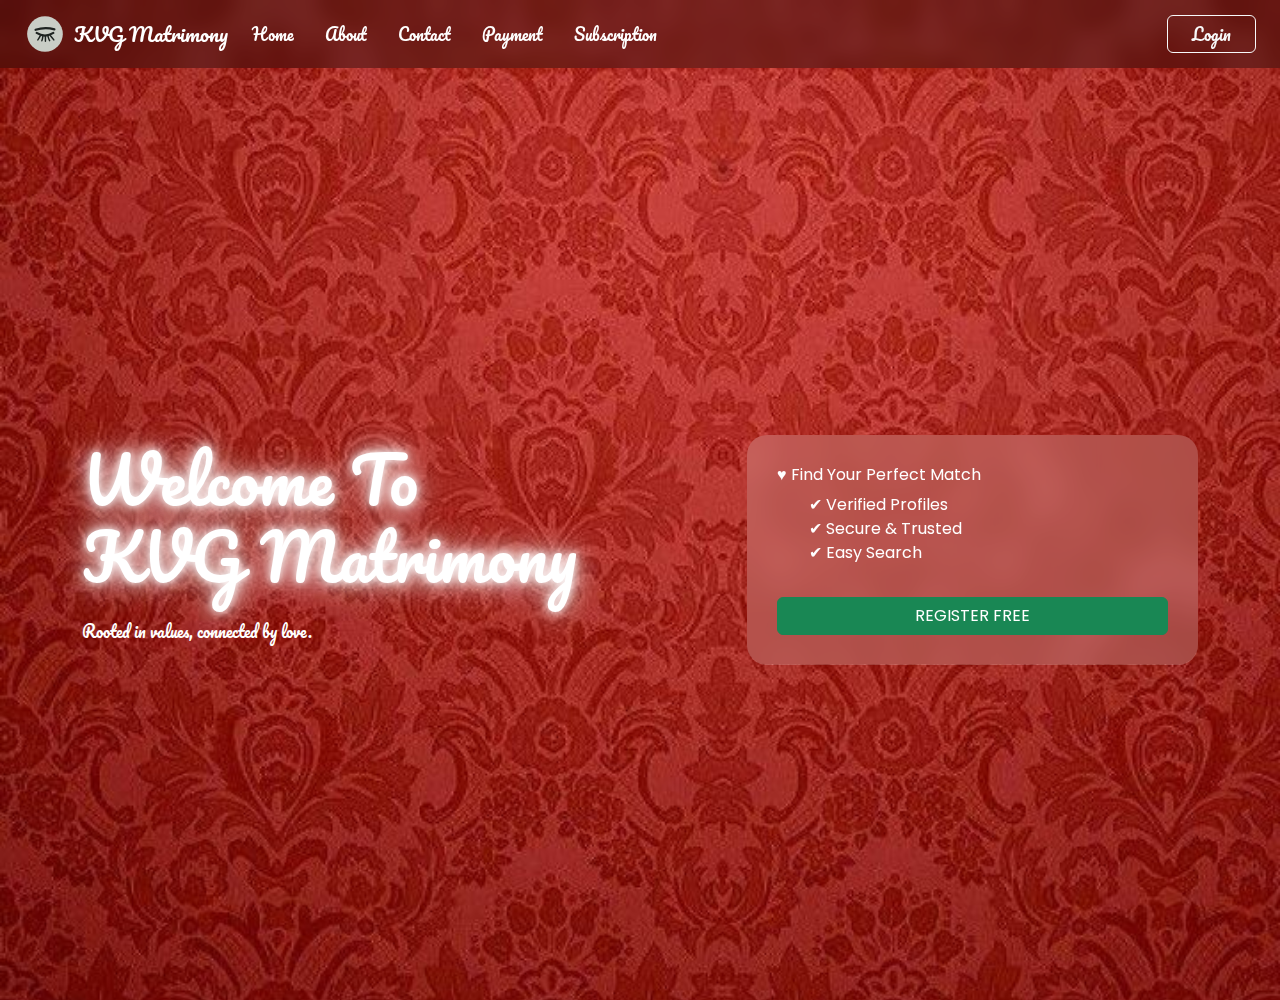
<file: index.html>
<!DOCTYPE html>
<html lang="en">
<head>
  <meta charset="UTF-8">
  <title>KVG Matrimony</title>
  <meta name="viewport" content="width=device-width, initial-scale=1">

  <!-- Bootstrap -->
  <link href="https://cdn.jsdelivr.net/npm/bootstrap@5.3.2/dist/css/bootstrap.min.css" rel="stylesheet">
  <link rel="stylesheet" href="https://cdn.jsdelivr.net/npm/bootstrap-icons@1.11.3/font/bootstrap-icons.css">

  <!-- Fonts -->
  <link href="https://fonts.googleapis.com/css2?family=Pacifico&family=Poppins:wght@300;400;500;600&display=swap" rel="stylesheet">

  <link rel="stylesheet" href="style.css">
</head>
<body>

<!-- NAVBAR -->
<nav class="navbar navbar-expand-lg fixed-top main-navbar">
  <div class="container-fluid px-4">

    <a class="navbar-brand d-flex align-items-center" href="index.html">
      <div class="logo-icon me-2">
       <svg viewBox="0 0 200 200" xmlns="http://www.w3.org/2000/svg">

          <!-- Background -->
          <circle cx="100" cy="100" r="85" fill="#c9cdc6"/>

          <!-- Eye Group -->
          <g transform-origin="100px 100px">

            <!-- Upper eyelid -->
            <path
              d="M55 80 Q100 65 145 78"
              stroke="#1e2321"
              stroke-width="10"
              fill="none"
              stroke-linecap="round">
              <animateTransform
                attributeName="transform"
                type="translate"
                values="0 0;0 0;0 18;0 0;0 0"
                keyTimes="0;0.75;0.8;0.85;1"
                dur="3s"
                repeatCount="indefinite"/>
            </path>

            <!-- Lower eyelid -->
            <path
              d="M60 95 Q100 120 140 95"
              stroke="#1e2321"
              stroke-width="10"
              fill="none"
              stroke-linecap="round"/>

            <!-- Eyelashes -->
            <g>
              <path d="M78 108 Q72 120 66 128" stroke="#1e2321" stroke-width="7" fill="none" stroke-linecap="round"/>
              <path d="M90 110 Q88 125 85 132" stroke="#1e2321" stroke-width="7" fill="none" stroke-linecap="round"/>
              <path d="M102 112 Q102 128 102 135" stroke="#1e2321" stroke-width="7" fill="none" stroke-linecap="round"/>
              <path d="M114 110 Q118 125 122 132" stroke="#1e2321" stroke-width="7" fill="none" stroke-linecap="round"/>
              <path d="M126 108 Q136 120 142 128" stroke="#1e2321" stroke-width="7" fill="none" stroke-linecap="round"/>

              <animate
                attributeName="opacity"
                values="1;1;0;1;1"
                keyTimes="0;0.75;0.8;0.85;1"
                dur="3s"
                repeatCount="indefinite"/>
            </g>

          </g>
        </svg>
      </div>
      KVG Matrimony
    </a>

    <button class="navbar-toggler bg-light" type="button"
      data-bs-toggle="collapse" data-bs-target="#navMenu"
      aria-controls="navMenu" aria-expanded="false" aria-label="Toggle navigation">
      <span class="navbar-toggler-icon"></span>
    </button>

    <div class="collapse navbar-collapse" id="navMenu">
      <ul class="navbar-nav align-items-lg-center w-100">
        <li class="nav-item"><a class="nav-link brand-font active" href="index.html">Home</a></li>
        <li class="nav-item"><a class="nav-link brand-font" href="register.html">About</a></li>
        <li class="nav-item"><a class="nav-link brand-font" href="#">Contact</a></li>
        <li class="nav-item"><a class="nav-link brand-font" href="#">Payment</a></li>
        <li class="nav-item"><a class="nav-link brand-font" href="#">Subscription</a></li>

        <li class="nav-item ms-auto">
          <a class="btn btn-outline-light px-4 brand-font" href="login.html">Login</a>
        </li>
      </ul>
    </div>

  </div>
</nav> 

<!-- BACKGROUND VIDEO -->
<!-- <video class="bg-video" autoplay muted loop playsinline>
  <source src="bg-video.mp4" type="video/mp4">
</video>
<div class="video-overlay"></div> -->

<!-- HOME -->
<section class="page-section">
  <div class="container">
    <div class="row min-vh-100 align-items-center">

      <div class="col-lg-6 text-white">
        <h1 class="hero-title glow-text nav-link">Welcome To<br>KVG Matrimony</h1>
        <p class="hero-sub brand-font pt-3 nav-link">Rooted in values, connected by love.</p>
      </div>

      <div class="col-lg-5 offset-lg-1">
        <div class="glass-card">
          <h4 class="nav-link">♥ Find Your Perfect Match</h4>
          <ul class="feature-list">
            <li class="nav-link">✔ Verified Profiles</li>
            <li class="nav-link">✔ Secure & Trusted</li>
            <li class="nav-link">✔ Easy Search</li>
          </ul>

          <a href="register.html" class="btn btn-success w-100 mt-3">
            REGISTER FREE
          </a>
        </div>
      </div>

    </div>
  </div>
</section>

<script src="https://cdn.jsdelivr.net/npm/bootstrap@5.3.2/dist/js/bootstrap.bundle.min.js"></script>
</body>
</html>
</file>
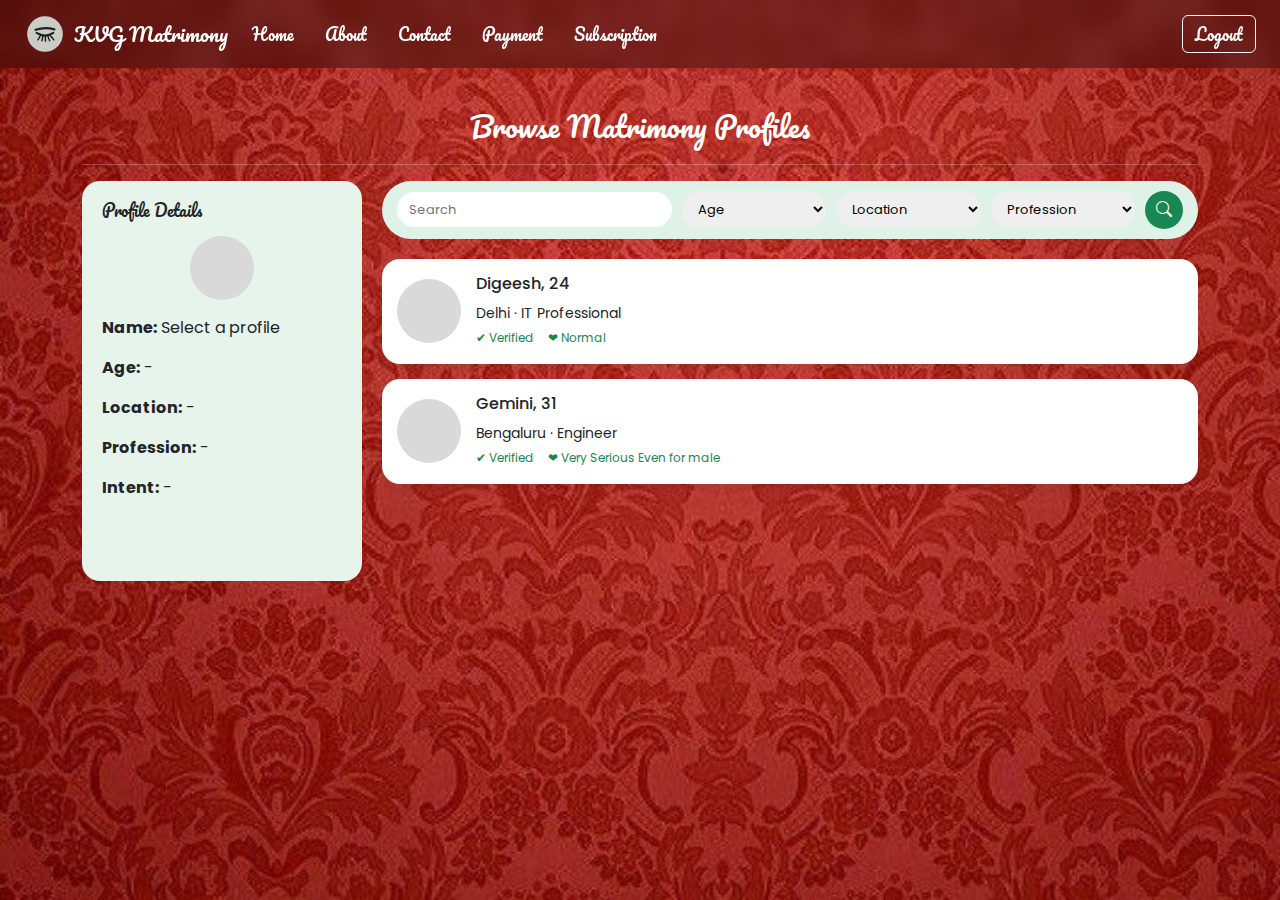
<file: dashboard.html>
<!DOCTYPE html>
<html lang="en">
<head>
  <meta charset="UTF-8">
  <title>KVG Matrimony | Dashboard</title>
  <meta name="viewport" content="width=device-width, initial-scale=1">

  <!-- Bootstrap CSS -->
  <link href="https://cdn.jsdelivr.net/npm/bootstrap@5.3.2/dist/css/bootstrap.min.css" rel="stylesheet">
  <link rel="stylesheet" href="https://cdn.jsdelivr.net/npm/bootstrap-icons@1.11.3/font/bootstrap-icons.css">

  <!-- Fonts -->
  <link href="https://fonts.googleapis.com/css2?family=Pacifico&family=Poppins:wght@300;400;500;600&display=swap" rel="stylesheet">

  <!-- Common CSS -->
  <link rel="stylesheet" href="style.css">

  <style>
    .dashboard-title {
      font-family: 'Pacifico', cursive;
      font-size: 28px;
      margin: 110px 0 20px;
      color: #fff;
    }

    .dashboard-wrap {
      display: grid;
      grid-template-columns: 280px 1fr;
      gap: 20px;
    }

    .sidebar {
      background: #e6f4ec;
      border-radius: 18px;
      padding: 20px;
      min-height: 400px;
    }

    .search-bar {
      background: #dff2e8;
      border-radius: 30px;
      padding: 10px 15px;
      display: grid;
      grid-template-columns: 1.5fr 1fr 1fr 1fr auto;
      gap: 10px;
      align-items: center;
      margin-bottom: 20px;
    }

    .search-bar input,
    .search-bar select {
      border: none;
      border-radius: 20px;
      padding: 8px 12px;
      font-size: 13px;
      outline: none;
    }

    .search-btn {
      background: #198754;
      color: #fff;
      border-radius: 50%;
      width: 38px;
      height: 38px;
      border: none;
    }

    .profile-card {
      background: #fff;
      border-radius: 18px;
      padding: 15px;
      display: flex;
      align-items: center;
      gap: 15px;
      margin-bottom: 15px;
      box-shadow: 0 6px 18px rgba(0,0,0,0.06);
      cursor: pointer;
      transition: 0.2s;
    }

    .profile-card:hover {
      border: 1px solid #198754;
      transform: scale(1.01);
    }

    .profile-img {
      width: 64px;
      height: 64px;
      border-radius: 50%;
      background: #d9d9d9;
      flex-shrink: 0;
    }

    .badge-green {
      color: #198754;
      font-size: 12px;
      margin-right: 10px;
    }

    /* 🔥 RESPONSIVE FIXES 🔥 */
    @media (max-width: 992px) {
      .dashboard-wrap {
        grid-template-columns: 1fr;
      }

      .sidebar {
        order: 2;
      }
    }

    @media (max-width: 768px) {
      .dashboard-title {
        font-size: 22px;
        margin-top: 90px;
      }

      .search-bar {
        grid-template-columns: 1fr;
      }

      .search-btn {
        width: 100%;
        border-radius: 20px;
      }
    }
  </style>
</head>

<body>

<!-- NAVBAR -->
<nav class="navbar navbar-expand-lg fixed-top main-navbar">
  <div class="container-fluid px-4">

    <a class="navbar-brand d-flex align-items-center" href="index.html">
      <div class="logo-icon me-2">
       <svg viewBox="0 0 200 200" xmlns="http://www.w3.org/2000/svg">

          <!-- Background -->
          <circle cx="100" cy="100" r="85" fill="#c9cdc6"/>

          <!-- Eye Group -->
          <g transform-origin="100px 100px">

            <!-- Upper eyelid -->
            <path
              d="M55 80 Q100 65 145 78"
              stroke="#1e2321"
              stroke-width="10"
              fill="none"
              stroke-linecap="round">
              <animateTransform
                attributeName="transform"
                type="translate"
                values="0 0;0 0;0 18;0 0;0 0"
                keyTimes="0;0.75;0.8;0.85;1"
                dur="3s"
                repeatCount="indefinite"/>
            </path>

            <!-- Lower eyelid -->
            <path
              d="M60 95 Q100 120 140 95"
              stroke="#1e2321"
              stroke-width="10"
              fill="none"
              stroke-linecap="round"/>

            <!-- Eyelashes -->
            <g>
              <path d="M78 108 Q72 120 66 128" stroke="#1e2321" stroke-width="7" fill="none" stroke-linecap="round"/>
              <path d="M90 110 Q88 125 85 132" stroke="#1e2321" stroke-width="7" fill="none" stroke-linecap="round"/>
              <path d="M102 112 Q102 128 102 135" stroke="#1e2321" stroke-width="7" fill="none" stroke-linecap="round"/>
              <path d="M114 110 Q118 125 122 132" stroke="#1e2321" stroke-width="7" fill="none" stroke-linecap="round"/>
              <path d="M126 108 Q136 120 142 128" stroke="#1e2321" stroke-width="7" fill="none" stroke-linecap="round"/>

              <animate
                attributeName="opacity"
                values="1;1;0;1;1"
                keyTimes="0;0.75;0.8;0.85;1"
                dur="3s"
                repeatCount="indefinite"/>
            </g>

          </g>
        </svg>
      </div>
      KVG Matrimony
    </a>

    <button class="navbar-toggler bg-light" type="button"
      data-bs-toggle="collapse" data-bs-target="#navMenu"
      aria-controls="navMenu" aria-expanded="false" aria-label="Toggle navigation">
      <span class="navbar-toggler-icon"></span>
    </button>

    <div class="collapse navbar-collapse" id="navMenu">
      <ul class="navbar-nav align-items-lg-center w-100">
        <li class="nav-item"><a class="nav-link brand-font active" href="index.html">Home</a></li>
        <li class="nav-item"><a class="nav-link brand-font" href="#">About</a></li>
        <li class="nav-item"><a class="nav-link brand-font" href="#">Contact</a></li>
        <li class="nav-item"><a class="nav-link brand-font" href="#">Payment</a></li>
        <li class="nav-item"><a class="nav-link brand-font" href="#">Subscription</a></li>
        <li class="nav-item ms-auto">
          <a class="btn btn-outline-light brand-font" href="#">Logout</a>
        </li>
      </ul>
    </div>
  </div>
</nav>

<div class="container">
  <h2 class="dashboard-title text-center">Browse Matrimony Profiles</h2>
  <hr class="text-white">

  <div class="dashboard-wrap">

    <!-- LEFT SIDEBAR -->
    <div class="sidebar">
      <h6 class="brand-font mb-3">Profile Details</h6>

      <div class="text-center mb-3">
        <div class="profile-img mx-auto"></div>
      </div>

      <p><b>Name:</b> <span id="d-name">Select a profile</span></p>
      <p><b>Age:</b> <span id="d-age">-</span></p>
      <p><b>Location:</b> <span id="d-location">-</span></p>
      <p><b>Profession:</b> <span id="d-job">-</span></p>
      <p><b>Intent:</b> <span id="d-intent">-</span></p>
    </div>

    <!-- RIGHT -->
    <div>

      <div class="search-bar">
        <input placeholder="Search">
        <select><option>Age</option></select>
        <select><option>Location</option></select>
        <select><option>Profession</option></select>
        <button class="search-btn"><i class="bi bi-search"></i></button>
      </div>

      <div class="profile-card"
        onclick="showProfile('Digeesh',24,'Delhi','IT Professional','Serious Marriage')">
        <div class="profile-img"></div>
        <div>
          <h6>Digeesh, 24</h6>
          <small>Delhi · IT Professional</small><br>
          <span class="badge-green">✔ Verified</span>
          <span class="badge-green">❤ Normal</span>
        </div>
      </div>

      <div class="profile-card"
        onclick="showProfile('Ranjith',31,'Bengaluru','Engineer','Serious Marriage')">
        <div class="profile-img"></div>
        <div>
          <h6>Gemini, 31</h6>
          <small>Bengaluru · Engineer</small><br>
          <span class="badge-green">✔ Verified</span>
          <span class="badge-green">❤ Very Serious Even for male</span>
        </div>
      </div>

    </div>
  </div>
</div>
<!-- MOBILE PROFILE DETAILS -->
<div class="mobile-details" id="mobileDetails">
  <div class="mobile-header">
    <span>Profile Details</span>
    <button onclick="closeMobileDetails()">✕</button>
  </div>

  <div class="text-center my-3">
    <div class="profile-img mx-auto"></div>
  </div>

  <p><b>Name:</b> <span id="m-name"></span></p>
  <p><b>Age:</b> <span id="m-age"></span></p>
  <p><b>Location:</b> <span id="m-location"></span></p>
  <p><b>Profession:</b> <span id="m-job"></span></p>
  <p><b>Intent:</b> <span id="m-intent"></span></p>
</div>


<!-- 🔥 BOOTSTRAP JS (REQUIRED) -->
<script src="https://cdn.jsdelivr.net/npm/bootstrap@5.3.2/dist/js/bootstrap.bundle.min.js"></script>

<script>
  function showProfile(name, age, location, job, intent) {

    // Desktop sidebar
    const dName = document.getElementById("d-name");
    if (dName) {
      dName.innerText = name;
      document.getElementById("d-age").innerText = age;
      document.getElementById("d-location").innerText = location;
      document.getElementById("d-job").innerText = job;
      document.getElementById("d-intent").innerText = intent;
    }

    // Mobile panel
    document.getElementById("m-name").innerText = name;
    document.getElementById("m-age").innerText = age;
    document.getElementById("m-location").innerText = location;
    document.getElementById("m-job").innerText = job;
    document.getElementById("m-intent").innerText = intent;

    document.getElementById("mobileDetails").classList.add("show");
  }

  function closeMobileDetails() {
    document.getElementById("mobileDetails").classList.remove("show");
  }
</script>



</body>
</html>
</file>
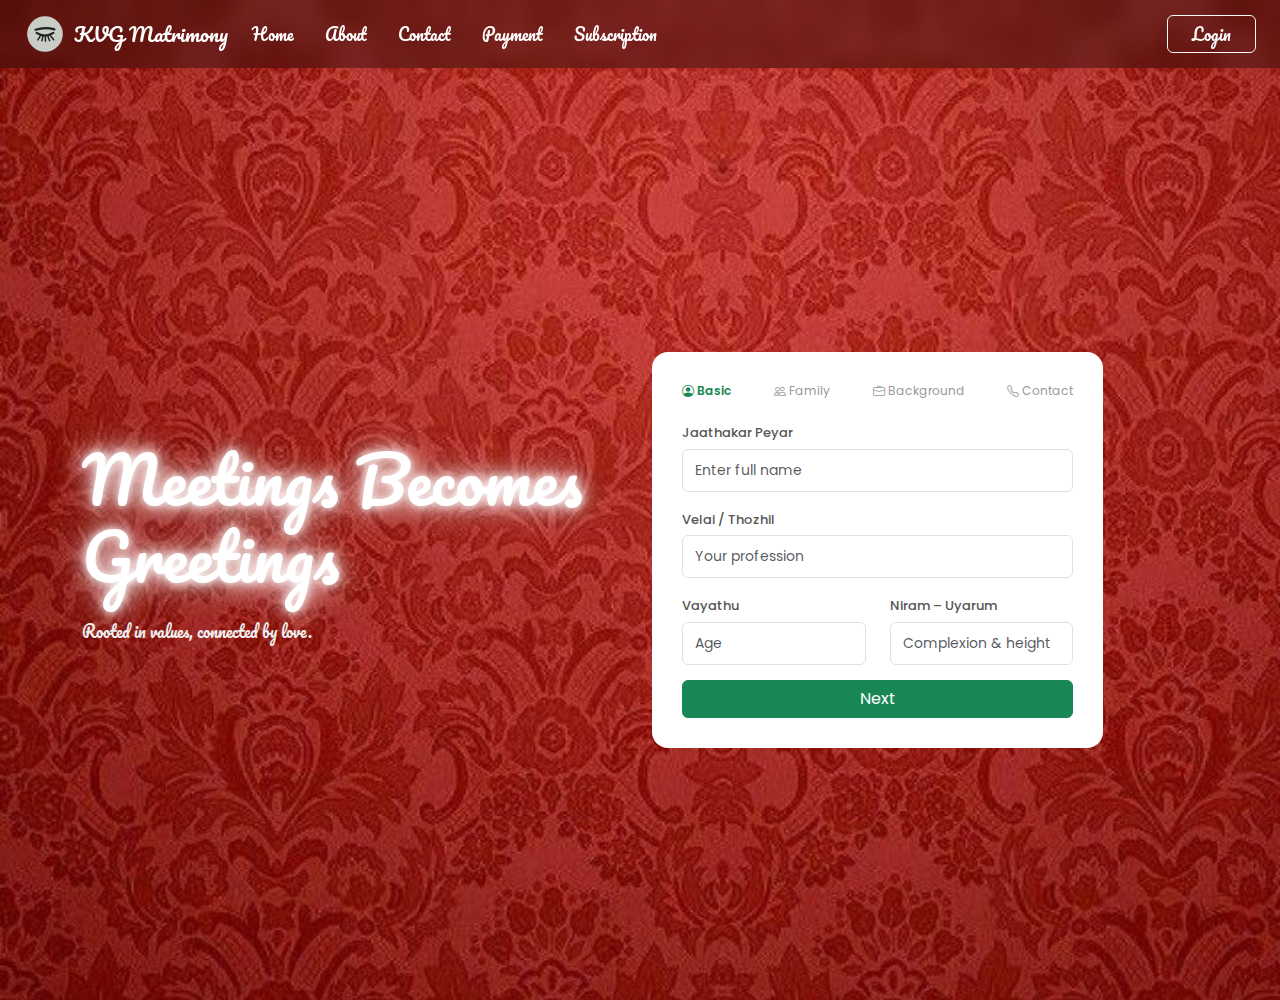
<file: register.html>
<!DOCTYPE html>
<html lang="en">
<head>
  <meta charset="UTF-8">
  <title>KVG Matrimony | Register</title>
  <meta name="viewport" content="width=device-width, initial-scale=1">

  <link href="https://cdn.jsdelivr.net/npm/bootstrap@5.3.2/dist/css/bootstrap.min.css" rel="stylesheet">
  <link rel="stylesheet" href="https://cdn.jsdelivr.net/npm/bootstrap-icons@1.11.3/font/bootstrap-icons.css">
  <link href="https://fonts.googleapis.com/css2?family=Pacifico&family=Poppins:wght@300;400;500;600&display=swap" rel="stylesheet">

  <link rel="stylesheet" href="style.css">
</head>
<body>


<!-- NAVBAR -->
<nav class="navbar navbar-expand-lg fixed-top main-navbar">
  <div class="container-fluid px-4">

    <a class="navbar-brand d-flex align-items-center" href="index.html">
      <div class="logo-icon me-2">
       <svg viewBox="0 0 200 200" xmlns="http://www.w3.org/2000/svg">

          <!-- Background -->
          <circle cx="100" cy="100" r="85" fill="#c9cdc6"/>

          <!-- Eye Group -->
          <g transform-origin="100px 100px">

            <!-- Upper eyelid -->
            <path
              d="M55 80 Q100 65 145 78"
              stroke="#1e2321"
              stroke-width="10"
              fill="none"
              stroke-linecap="round">
              <animateTransform
                attributeName="transform"
                type="translate"
                values="0 0;0 0;0 18;0 0;0 0"
                keyTimes="0;0.75;0.8;0.85;1"
                dur="3s"
                repeatCount="indefinite"/>
            </path>

            <!-- Lower eyelid -->
            <path
              d="M60 95 Q100 120 140 95"
              stroke="#1e2321"
              stroke-width="10"
              fill="none"
              stroke-linecap="round"/>

            <!-- Eyelashes -->
            <g>
              <path d="M78 108 Q72 120 66 128" stroke="#1e2321" stroke-width="7" fill="none" stroke-linecap="round"/>
              <path d="M90 110 Q88 125 85 132" stroke="#1e2321" stroke-width="7" fill="none" stroke-linecap="round"/>
              <path d="M102 112 Q102 128 102 135" stroke="#1e2321" stroke-width="7" fill="none" stroke-linecap="round"/>
              <path d="M114 110 Q118 125 122 132" stroke="#1e2321" stroke-width="7" fill="none" stroke-linecap="round"/>
              <path d="M126 108 Q136 120 142 128" stroke="#1e2321" stroke-width="7" fill="none" stroke-linecap="round"/>

              <animate
                attributeName="opacity"
                values="1;1;0;1;1"
                keyTimes="0;0.75;0.8;0.85;1"
                dur="3s"
                repeatCount="indefinite"/>
            </g>

          </g>
        </svg>
      </div>
      KVG Matrimony
    </a>

    <button class="navbar-toggler bg-light" type="button"
      data-bs-toggle="collapse" data-bs-target="#navMenu"
      aria-controls="navMenu" aria-expanded="false" aria-label="Toggle navigation">
      <span class="navbar-toggler-icon"></span>
    </button>

    <div class="collapse navbar-collapse" id="navMenu">
      <ul class="navbar-nav align-items-lg-center w-100">
        <li class="nav-item"><a class="nav-link brand-font active" href="index.html">Home</a></li>
        <li class="nav-item"><a class="nav-link brand-font" href="register.html">About</a></li>
        <li class="nav-item"><a class="nav-link brand-font" href="#">Contact</a></li>
        <li class="nav-item"><a class="nav-link brand-font" href="#">Payment</a></li>
        <li class="nav-item"><a class="nav-link brand-font" href="#">Subscription</a></li>

        <li class="nav-item ms-auto">
          <a class="btn btn-outline-light px-4 brand-font" href="login.html">Login</a>
        </li>
      </ul>
    </div>

  </div>
</nav> 

<!-- BACKGROUND -->
<!-- <video class="bg-video" autoplay muted loop playsinline>
  <source src="bg-video.mp4" type="video/mp4">
</video>
<div class="video-overlay"></div> -->

<!-- REGISTER -->
<section id="register" class="page-section">
  <div class="container">
    <div class="row min-vh-100 align-items-center">

      <div class="col-lg-6 text-white">
        <h1 class="hero-title glow-text">
          Meetings Becomes<br>
          Greetings
        </h1>
        <p class="hero-sub brand-font pt-3">Rooted in values, connected by love.</p>
      </div>

      <div class="col-lg-5">
        <div class="form-box">

          <!-- STEP INDICATOR -->
          <div class="step-indicator">
            <div class="step-item active"><i class="bi bi-person-circle"></i> Basic</div>
            <div class="step-item"><i class="bi bi-people"></i> Family</div>
            <div class="step-item"><i class="bi bi-briefcase"></i> Background</div>
            <div class="step-item"><i class="bi bi-telephone"></i> Contact</div>
          </div>

          <!-- STEP 1 -->
          <div class="form-step active">
            <div class="form-group">
              <label>Jaathakar Peyar</label>
              <input class="form-control" placeholder="Enter full name">
            </div>

            <div class="form-group">
              <label>Velai / Thozhil</label>
              <input class="form-control" placeholder="Your profession">
            </div>

            <div class="row">
              <div class="col-6">
                <div class="form-group">
                  <label>Vayathu</label>
                  <input class="form-control" placeholder="Age">
                </div>
              </div>
              <div class="col-6">
                <div class="form-group">
                  <label>Niram – Uyarum</label>
                  <input class="form-control" placeholder="Complexion & height">
                </div>
              </div>
            </div>

            <button type="button" class="btn btn-success w-100" onclick="nextStep()">Next</button>
          </div>

          <!-- STEP 2 -->
          <div class="form-step">
            <div class="form-group">
              <label>Thanthai Peyar / Thozhil</label>
              <input class="form-control" placeholder="Father name & profession">
            </div>

            <div class="form-group">
              <label>Thaayar Peyar</label>
              <input class="form-control" placeholder="Mother name">
            </div>

            <div class="form-group">
              <label>Udanpirappu Vivaram</label>
              <input class="form-control" placeholder="Siblings details">
            </div>

            <div class="d-flex gap-2">
              <button type="button" class="btn btn-outline-secondary w-50" onclick="prevStep()">Back</button>
              <button type="button" class="btn btn-success w-50" onclick="nextStep()">Next</button>
            </div>
          </div>

          <!-- STEP 3 -->
          <div class="form-step">
            <div class="form-group">
              <label>Jaathi / Kulam</label>
              <input class="form-control" placeholder="Community / clan">
            </div>

            <div class="form-group">
              <label>Kula Deivam & Oor</label>
              <input class="form-control" placeholder="Family deity & native">
            </div>

            <div class="form-group">
              <label>Maatha Varumanam</label>
              <input class="form-control" placeholder="Monthly income">
            </div>

            <div class="form-group">
              <label>Idara Varumanam</label>
              <input class="form-control" placeholder="Other income">
            </div>

            <div class="d-flex gap-2">
              <button type="button" class="btn btn-outline-secondary w-50" onclick="prevStep()">Back</button>
              <button type="button" class="btn btn-success w-50" onclick="nextStep()">Next</button>
            </div>
          </div>

          <!-- STEP 4 -->
          <div class="form-step">
            <div class="form-group">
              <label>Ethirpaarppu</label>
              <textarea class="form-control" placeholder="Your expectations"></textarea>
            </div>

            <div class="form-group">
              <label>Address with Pincode</label>
              <input class="form-control" placeholder="Full address">
            </div>

            <div class="form-group">
              <label>Mobile Number</label>
              <input class="form-control" placeholder="10-digit mobile number">
            </div>

            <div class="d-flex gap-2">
              <button type="button" class="btn btn-outline-secondary w-50" onclick="prevStep()">Back</button>
              <button type="button" class="btn btn-primary w-50" onclick="submitRegister()">Submit</button>
            </div>
          </div>

        </div>
      </div>

    </div>
  </div>
</section>


<script src="register.js"></script>
<script src="https://cdn.jsdelivr.net/npm/bootstrap@5.3.2/dist/js/bootstrap.bundle.min.js"></script>

</body>
</html>
</file>
<file: style.css>
* {
  box-sizing: border-box;
}

body {
  font-family: 'Poppins', sans-serif;
  overflow-x: hidden;

  background-image: url("download\ \(1\).jpeg");
  background-size: cover;
  background-position: center;
  background-repeat: no-repeat;
  background-attachment: fixed;

}

/* NAVBAR */
.main-navbar {
  background: rgba(0, 0, 0, 0.35);
  backdrop-filter: blur(10px);
  z-index: 1000;
}

.navbar-brand {
  font-family: 'Pacifico', cursive;
  color: #fff !important;
}

.nav-link {
  color: #fff !important;
  margin-right: 15px;
}

.nav-link:hover {
  color: #7CFFCB !important;
}
.brand-font,
.hero-title {
  font-family: 'Pacifico', cursive;
}
.glow-text {
  color: #fff;
  text-shadow:
    0 0 8px #ffffff,
    0 0 20px rgba(255, 255, 255, 0.8),
    0 0 35px rgba(255, 255, 255, 0.8);
}

/* VIDEO */
.bg-video {
  position: fixed;
  inset: 0;
  width: 100%;
  height: 100%;
  object-fit: cover;
  z-index: -2;
}

.video-overlay {
  position: fixed;
  inset: 0;
  background: rgba(0,0,0,0.55);
  z-index: -1;
}

/* SECTIONS */
.page-section {
  padding-top: 100px;
}

/* TEXT */
.hero-title {
  font-family: 'Pacifico', cursive;
  font-size: 64px;
  color: #fff;
}

.hero-sub {
  color: #eee;
}
/* LOGO ICON FIX */
.logo-icon svg {
  width: 42px;
  height: 42px;
  display: block;
}


/* HOME CARD */
.glass-card {
  background: rgba(255, 255, 255, 0.2);
  backdrop-filter: blur(15px);
  padding: 30px;
  border-radius: 20px;
  color: #fff;
}

/* REGISTER FORM */
.form-box {
  background: #fff;
  padding: 30px;
  border-radius: 16px;
}

.form-group {
  margin-bottom: 15px;
}

.form-group label {
  font-size: 13px;
  font-weight: 500;
  margin-bottom: 6px;
  color: #555;
}

.form-control {
  font-size: 14px;
  padding: 10px 12px;
}

/* STEPS */
.form-step {
  display: none;
}

.form-step.active {
  display: block;
}

.step-indicator {
  display: flex;
  justify-content: space-between;
  margin-bottom: 20px;
  font-size: 12px;
}

.step-item {
  color: #999;
}

.step-item.active {
  color: #198754;
  font-weight: 600;
}
* {
  box-sizing: border-box;
}

body {
  font-family: 'Poppins', sans-serif;
  overflow-x: hidden;
}

/* NAVBAR */
.main-navbar {
  background: rgba(0,0,0,0.35);
  backdrop-filter: blur(10px);
  z-index: 1000;
}

.navbar-brand {
  font-family: 'Pacifico', cursive;
  color: #fff !important;
}

.nav-link {
  color: #fff !important;
  margin-right: 15px;
}

.nav-link:hover {
  color: #7CFFCB !important;
}

.brand-font {
  font-family: 'Pacifico', cursive;
}

/* VIDEO */
.bg-video {
  position: fixed;
  inset: 0;
  width: 100%;
  height: 100%;
  object-fit: cover;
  z-index: -2;
}

.video-overlay {
  position: fixed;
  inset: 0;
  background: rgba(0,0,0,0.55);
  z-index: -1;
}

/* LOGO */
.logo-icon svg {
  width: 42px;
  height: 42px;
}

/* 🔥 PROFILE IMAGE FIXES 🔥 */

/* Dashboard card profile */
.profile-img {
  width: 64px;
  height: 64px;
  border-radius: 50%;
  background: #d9d9d9;
  flex-shrink: 0;
}

/* Navbar profile */
.nav-profile-img {
  width: 36px;
  height: 36px;
  border-radius: 50%;
  background: #d9d9d9;
}
/* MOBILE SLIDE PANEL */
.mobile-details {
  position: fixed;
  bottom: -100%;
  left: 0;
  width: 100%;
  background: #e6f4ec;
  border-radius: 20px 20px 0 0;
  padding: 20px;
  z-index: 2000;
  transition: bottom 0.3s ease;
}

.mobile-details.show {
  bottom: 0;
}

.mobile-header {
  display: flex;
  justify-content: space-between;
  font-weight: 600;
}

/* Hide desktop sidebar on mobile */
@media (max-width: 768px) {
  .sidebar {
    display: none;
  }
}
/* ===== RESPONSIVE VISIBILITY FIX ===== */

/* Desktop view */
@media (min-width: 769px) {
  .mobile-details {
    display: none !important;
  }
}

/* Mobile view */
@media (max-width: 768px) {
  .sidebar {
    display: none !important;
  }
}
/* === RESPONSIVE SEARCH BAR (STACK ON SMALL SCREENS) === */
@media (max-width: 768px) {
  .search-bar {
    display: flex;
    flex-direction: column;
    gap: 10px;
  }

  .search-bar input,
  .search-bar select,
  .search-bar .search-btn {
    width: 100% !important;
  }

  .search-btn {
    border-radius: 12px;
  }
}
</file>
